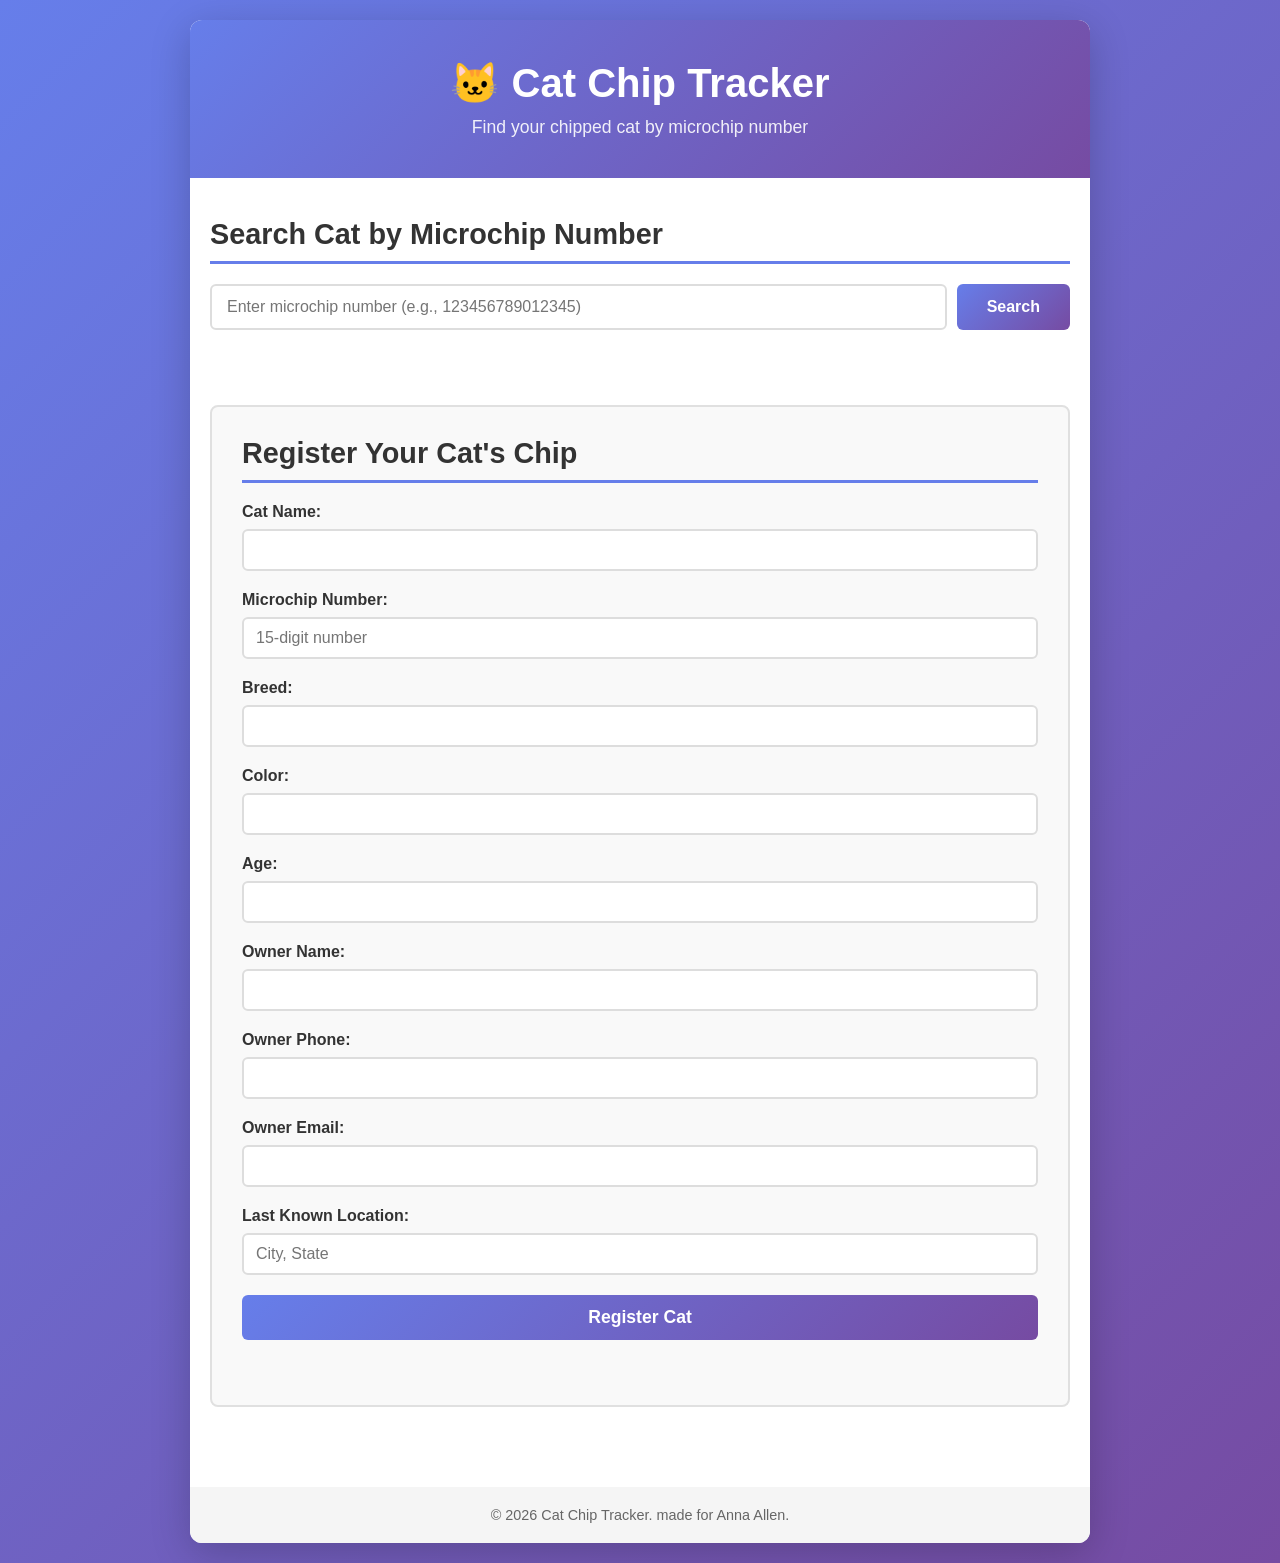
<file: index.html>
<!DOCTYPE html>
<html lang="en">
<head>
    <meta charset="UTF-8">
    <meta name="viewport" content="width=device-width, initial-scale=1.0">
    <title>Cat Chip Tracker</title>
    <link rel="stylesheet" href="style.css">
</head>
<body>
    <div class="container">
        <header>
            <h1>🐱 Cat Chip Tracker</h1>
            <p>Find your chipped cat by microchip number</p>
        </header>

        <main>
            <!-- Search Section -->
            <section class="search-section">
                <h2>Search Cat by Microchip Number</h2>
                <div class="search-box">
                    <input 
                        type="text" 
                        id="chipInput" 
                        placeholder="Enter microchip number (e.g., 123456789012345)"
                        maxlength="20"
                    >
                    <button id="searchBtn">Search</button>
                </div>
                <div id="errorMessage" class="error-message"></div>
            </section>

            <!-- Results Section -->
            <section id="resultsSection" class="results-section hidden">
                <h2>Cat Information</h2>
                <div class="cat-card">
                    <div class="cat-info">
                        <p><strong>Name:</strong> <span id="catName"></span></p>
                        <p><strong>Microchip Number:</strong> <span id="catChip"></span></p>
                        <p><strong>Breed:</strong> <span id="catBreed"></span></p>
                        <p><strong>Color:</strong> <span id="catColor"></span></p>
                        <p><strong>Age:</strong> <span id="catAge"></span> years</p>
                        <p><strong>Owner:</strong> <span id="ownerName"></span></p>
                        <p><strong>Owner Phone:</strong> <span id="ownerPhone"></span></p>
                        <p><strong>Owner Email:</strong> <span id="ownerEmail"></span></p>
                        <p><strong>Last Known Location:</strong> <span id="lastLocation"></span></p>
                        <p><strong>Status:</strong> <span id="catStatus"></span></p>
                    </div>
                </div>
                <button id="resetBtn" class="reset-btn">Search Another Cat</button>
            </section>

            <!-- Register Section -->
            <section class="register-section">
                <h2>Register Your Cat's Chip</h2>
                <form id="registerForm">
                    <div class="form-group">
                        <label for="newCatName">Cat Name:</label>
                        <input type="text" id="newCatName" required>
                    </div>
                    <div class="form-group">
                        <label for="newChipNumber">Microchip Number:</label>
                        <input type="text" id="newChipNumber" placeholder="15-digit number" maxlength="20" required>
                    </div>
                    <div class="form-group">
                        <label for="newBreed">Breed:</label>
                        <input type="text" id="newBreed" required>
                    </div>
                    <div class="form-group">
                        <label for="newColor">Color:</label>
                        <input type="text" id="newColor" required>
                    </div>
                    <div class="form-group">
                        <label for="newAge">Age:</label>
                        <input type="number" id="newAge" min="0" max="30" required>
                    </div>
                    <div class="form-group">
                        <label for="ownerFullName">Owner Name:</label>
                        <input type="text" id="ownerFullName" required>
                    </div>
                    <div class="form-group">
                        <label for="ownerPhoneNumber">Owner Phone:</label>
                        <input type="tel" id="ownerPhoneNumber" required>
                    </div>
                    <div class="form-group">
                        <label for="ownerEmailAddress">Owner Email:</label>
                        <input type="email" id="ownerEmailAddress" required>
                    </div>
                    <div class="form-group">
                        <label for="lastKnownLocation">Last Known Location:</label>
                        <input type="text" id="lastKnownLocation" placeholder="City, State" required>
                    </div>
                    <button type="submit" class="submit-btn">Register Cat</button>
                </form>
                <div id="registerMessage" class="register-message"></div>
            </section>
        </main>

        <footer>
            <p>&copy; 2026 Cat Chip Tracker. made for Anna Allen.</p>
        </footer>
    </div>

    <script src="script.js"></script>
</body>
</html>
</file>
<file: style.css>
* {
    margin: 0;
    padding: 0;
    box-sizing: border-box;
}

body {
    font-family: 'Segoe UI', Tahoma, Geneva, Verdana, sans-serif;
    background: linear-gradient(135deg, #667eea 0%, #764ba2 100%);
    min-height: 100vh;
    padding: 20px;
}

.container {
    max-width: 900px;
    margin: 0 auto;
    background: white;
    border-radius: 12px;
    box-shadow: 0 10px 40px rgba(0, 0, 0, 0.2);
    overflow: hidden;
}

header {
    background: linear-gradient(135deg, #667eea 0%, #764ba2 100%);
    color: white;
    padding: 40px 20px;
    text-align: center;
}

header h1 {
    font-size: 2.5em;
    margin-bottom: 10px;
}

header p {
    font-size: 1.1em;
    opacity: 0.9;
}

main {
    padding: 40px 20px;
}

section {
    margin-bottom: 40px;
}

section h2 {
    color: #333;
    margin-bottom: 20px;
    font-size: 1.8em;
    border-bottom: 3px solid #667eea;
    padding-bottom: 10px;
}

/* Search Section */
.search-box {
    display: flex;
    gap: 10px;
    margin-bottom: 15px;
}

#chipInput {
    flex: 1;
    padding: 12px 15px;
    border: 2px solid #ddd;
    border-radius: 6px;
    font-size: 1em;
    transition: border-color 0.3s;
}

#chipInput:focus {
    outline: none;
    border-color: #667eea;
}

#searchBtn {
    padding: 12px 30px;
    background: linear-gradient(135deg, #667eea 0%, #764ba2 100%);
    color: white;
    border: none;
    border-radius: 6px;
    font-size: 1em;
    cursor: pointer;
    font-weight: bold;
    transition: transform 0.2s, box-shadow 0.2s;
}

#searchBtn:hover {
    transform: translateY(-2px);
    box-shadow: 0 5px 15px rgba(102, 126, 234, 0.4);
}

#searchBtn:active {
    transform: translateY(0);
}

.error-message {
    color: #d32f2f;
    font-weight: bold;
    min-height: 20px;
}

/* Results Section */
.results-section.hidden {
    display: none;
}

.cat-card {
    background: #f5f5f5;
    border-left: 5px solid #667eea;
    padding: 20px;
    border-radius: 6px;
    margin-bottom: 20px;
}

.cat-info p {
    margin: 12px 0;
    font-size: 1.05em;
    line-height: 1.6;
}

.cat-info strong {
    color: #667eea;
}

.reset-btn {
    padding: 10px 20px;
    background: #f0f0f0;
    border: 2px solid #667eea;
    color: #667eea;
    border-radius: 6px;
    cursor: pointer;
    font-weight: bold;
    transition: all 0.3s;
}

.reset-btn:hover {
    background: #667eea;
    color: white;
}

/* Register Section */
.register-section {
    background: #f9f9f9;
    padding: 30px;
    border-radius: 8px;
    border: 2px solid #e0e0e0;
}

.form-group {
    margin-bottom: 20px;
}

.form-group label {
    display: block;
    margin-bottom: 8px;
    font-weight: bold;
    color: #333;
}

.form-group input {
    width: 100%;
    padding: 10px 12px;
    border: 2px solid #ddd;
    border-radius: 6px;
    font-size: 1em;
    transition: border-color 0.3s;
}

.form-group input:focus {
    outline: none;
    border-color: #667eea;
}

.submit-btn {
    width: 100%;
    padding: 12px;
    background: linear-gradient(135deg, #667eea 0%, #764ba2 100%);
    color: white;
    border: none;
    border-radius: 6px;
    font-size: 1.1em;
    font-weight: bold;
    cursor: pointer;
    transition: transform 0.2s;
}

.submit-btn:hover {
    transform: translateY(-2px);
}

.submit-btn:active {
    transform: translateY(0);
}

.register-message {
    margin-top: 15px;
    padding: 10px;
    border-radius: 6px;
    font-weight: bold;
    min-height: 20px;
}

.register-message.success {
    background: #c8e6c9;
    color: #2e7d32;
}

.register-message.error {
    background: #ffcdd2;
    color: #c62828;
}

/* Footer */
footer {
    background: #f5f5f5;
    color: #666;
    text-align: center;
    padding: 20px;
    font-size: 0.9em;
}

/* Responsive */
@media (max-width: 600px) {
    header h1 {
        font-size: 1.8em;
    }

    .search-box {
        flex-direction: column;
    }

    #searchBtn {
        width: 100%;
    }

    main {
        padding: 20px;
    }

    section h2 {
        font-size: 1.5em;
    }
}
</file>
